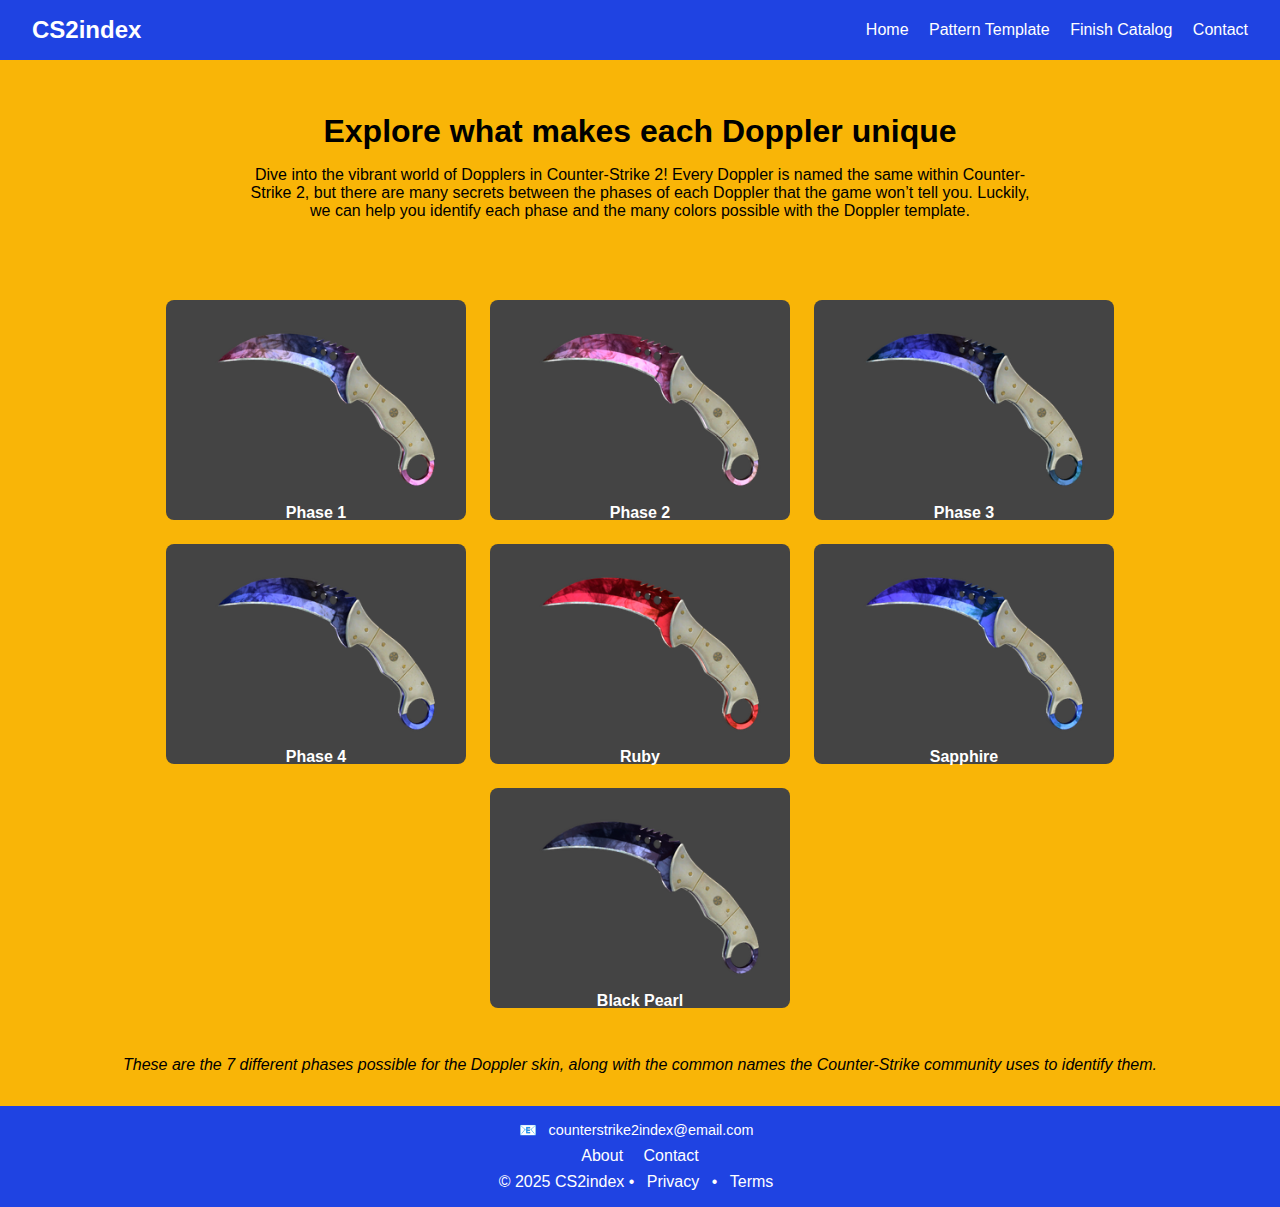
<file: index.html>
<!DOCTYPE html>
<html lang="en">
  <head>
    <!-- Google tag (gtag.js) -->
<script async src="https://www.googletagmanager.com/gtag/js?id=G-JVVRN4LEEB"></script>
<script>
  window.dataLayer = window.dataLayer || [];
  function gtag(){dataLayer.push(arguments);}
  gtag('js', new Date());

  gtag('config', 'G-JVVRN4LEEB');
</script>
    <meta charset="UTF-8" />
    <meta name="viewport" content="width=device-width, initial-scale=1.0" />
    <meta name="description" content="CS2 Index aims to inform Counter-Strike players on the many unique identifiers of the Doppler skin and its possible patterns.">
    <title>CS2index - Doppler Phases</title>
    <link href="styles.css" rel="stylesheet">
  </head>
  <body>
<div class="wrapper">
    <header class="header">
      <div class="logo">CS2index</div>
      <nav class="nav">
        <a href="index.html">Home</a>
        <a href="pattern-template.html">Pattern Template</a>
        <a href="finish-catalog.html">Finish Catalog</a>
        <a href="contact.html">Contact</a>
      </nav>
    </header>

    <section class="hero">
      <h1>Explore what makes each Doppler unique</h1>
      <p>
        Dive into the vibrant world of Dopplers in Counter-Strike 2! Every Doppler is named the same within Counter-Strike 2, but there are many secrets between the phases of each Doppler that the game won’t tell you. Luckily, we can help you identify each phase and the many colors possible with the Doppler template.
      </p>
    </section>

    <section class="image-grid">
      <div class="image-placeholder">
        <img src="images/karambit_phase1.png" alt="Karambit Doppler Phase 1">
        <p>Phase 1</p>
      </div>
      <div class="image-placeholder">
        <img src="images/karambit_phase2.png" alt="Karambit Doppler Phase 2">
        <p>Phase 2</p>
      </div>
      <div class="image-placeholder">
        <img src="images/karambit_phase3.png" alt="Karambit Doppler Phase 3">
        <p>Phase 3</p>
      </div>
      <div class="image-placeholder">
        <img src="images/karambit_phase4.png" alt="Karambit Doppler Phase 4">
        <p>Phase 4</p>
      </div>
      <div class="image-placeholder">
        <img src="images/karambit_ruby.png" alt="Karambit Doppler Ruby">
        <p>Ruby</p>
      </div>
      <div class="image-placeholder">
        <img src="images/karambit_sapphire.png" alt="Karambit Doppler Sapphire">
        <p>Sapphire</p>
      </div>
      <div class="image-placeholder black-pearl-center">
        <img src="images/karambit_blackpearl.png" alt="Karambit Doppler Black Pearl">
        <p>Black Pearl</p>
      </div>
    </section>

    <p class="caption">
      These are the 7 different phases possible for the Doppler skin, along with the common names the Counter-Strike community uses to identify them.
    </p>

    <footer class="footer">
      <div class="contact-email">
        <span>📧</span> <a href="mailto:counterstrike2index@email.com">counterstrike2index@email.com</a>
      </div>
      <div class="footer-links">
        <a href="#">About</a>
        <a href="contact.html">Contact</a>
      </div>
      <div class="copyright">
        &copy; 2025 CS2index &bull; <a href="#">Privacy</a> &bull; <a href="#">Terms</a>
      </div>
    </footer>
  </div>
</body>
</html>
</file>
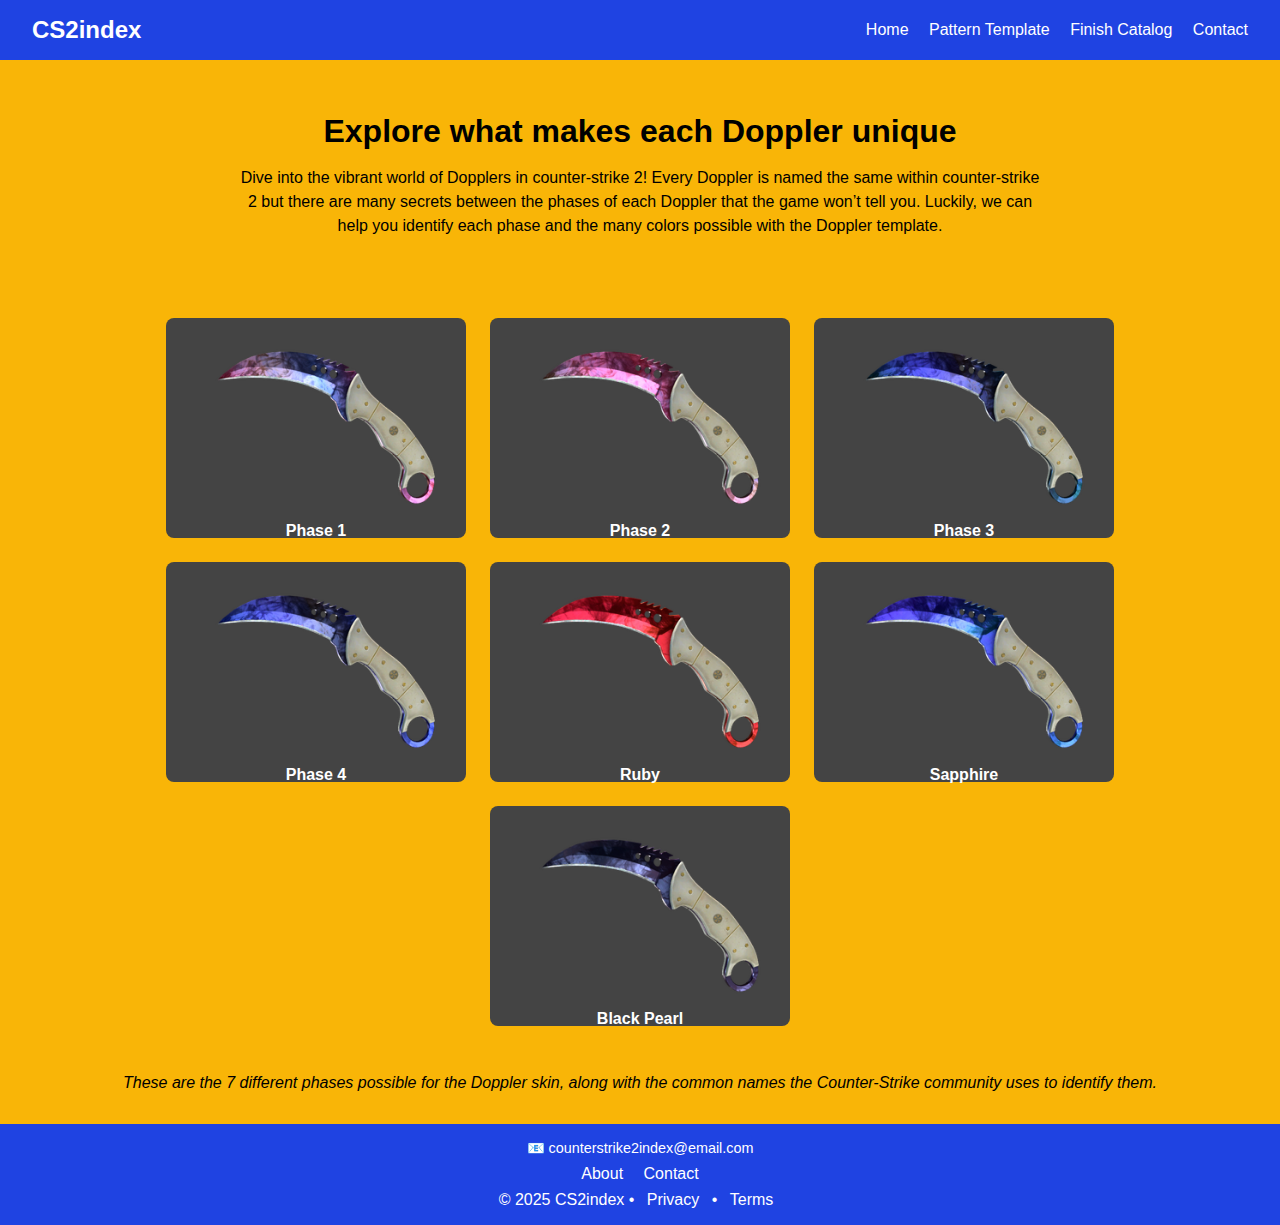
<file: project website/index.html>
<!DOCTYPE html>
<html lang="en">
  <head>
    <meta charset="UTF-8" />
    <meta name="viewport" content="width=device-width, initial-scale=1.0" />
    <title>CS2index - Doppler Phases</title>
    <link href="styles.css" rel="stylesheet">
  </head>
  <body>
    <!-- Header -->
    <header class="header">
      <div class="logo">CS2index</div>
      <nav class="nav">
        <a href="#">Home</a>
        <a href="#">Pattern Template</a>
        <a href="#">Finish Catalog</a>
        <a href="#">Contact</a>
      </nav>
    </header>

    <!-- Hero Section -->
    <section class="hero">
      <h1>Explore what makes each Doppler unique</h1>
      <p>
        Dive into the vibrant world of Dopplers in counter-strike 2! Every Doppler is named the same within counter-strike 2 but there are many secrets between the phases of each Doppler that the game won’t tell you. Luckily, we can help you identify each phase and the many colors possible with the Doppler template.
      </p>
    </section>

    <!-- Image Grid -->
    <section class="image-grid">
      <div class="image-placeholder">
        <img src="images/karambit_phase1.png" alt="Karambit Doppler Phase 1">
        <p>Phase 1</p>
      </div>
      <div class="image-placeholder">
        <img src="images/karambit_phase2.png" alt="Karambit Doppler Phase 2">
        <p>Phase 2</p>
      </div>
      <div class="image-placeholder">
        <img src="images/karambit_phase3.png" alt="Karambit Doppler Phase 3">
        <p>Phase 3</p>
      </div>
      <div class="image-placeholder">
        <img src="images/karambit_phase4.png" alt="Karambit Doppler Phase 4">
        <p>Phase 4</p>
      </div>
      <div class="image-placeholder">
        <img src="images/karambit_ruby.png" alt="Karambit Doppler Ruby">
        <p>Ruby</p>
      </div>
      <div class="image-placeholder">
        <img src="images/karambit_sapphire.png" alt="Karambit Doppler Sapphire">
        <p>Sapphire</p>
      </div>
      <div class="image-placeholder black-pearl-center">
        <img src="images/karambit_blackpearl.png" alt="Karambit Doppler Black Pearl">
        <p>Black Pearl</p>
      </div>
    </section>
    <p class="caption">These are the 7 different phases possible for the Doppler skin, along with the common names the Counter-Strike community uses to identify them.</p>

    <!-- Footer -->
    <footer class="footer">
      <div class="contact-email">
        <span>📧</span> counterstrike2index@email.com
      </div>
      <div class="footer-links">
        <a href="#">About</a>
        <a href="#">Contact</a>
      </div>
      <div class="copyright">
        &copy; 2025 CS2index &bull; <a href="#">Privacy</a> &bull; <a href="#">Terms</a>
      </div>
    </footer>
  </body>
</html>
</file>
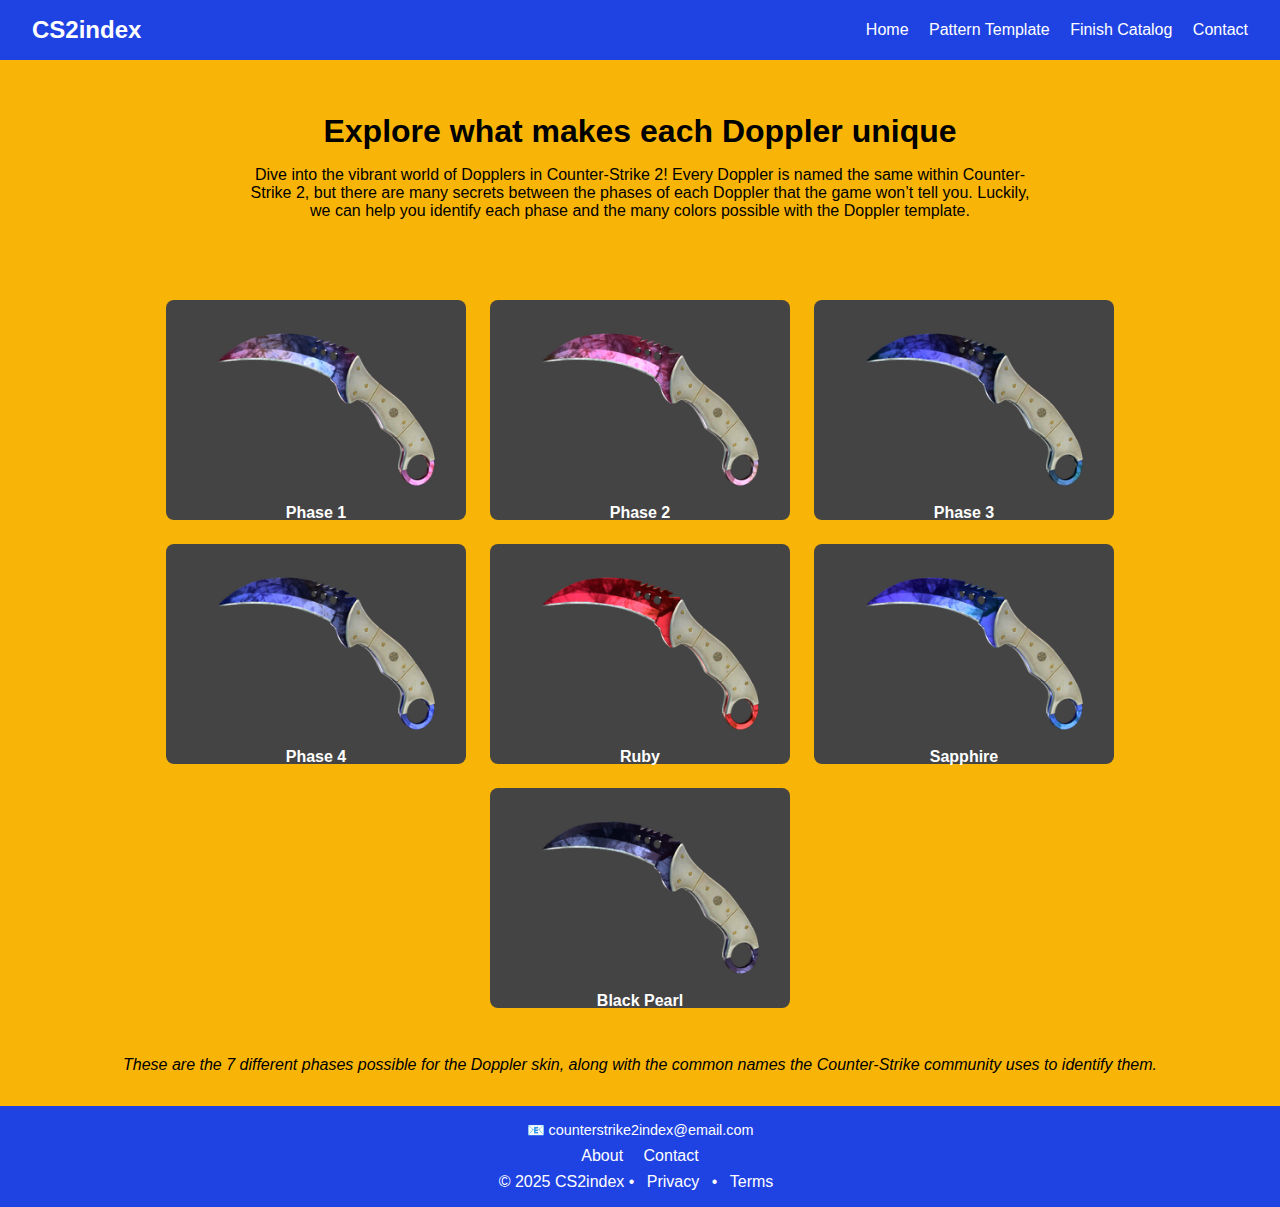
<file: project/index.html>
<!DOCTYPE html>
<html lang="en">
  <head>
    <meta charset="UTF-8" />
    <meta name="viewport" content="width=device-width, initial-scale=1.0" />
    <title>CS2index - Doppler Phases</title>
    <link href="styles.css" rel="stylesheet">
  </head>
  <body>
    <!-- Header -->
    <header class="header">
      <div class="logo">CS2index</div>
      <nav class="nav">
        <a href="index.html">Home</a>
        <a href="pattern-template.html">Pattern Template</a>
        <a href="finish-catalog.html">Finish Catalog</a>
        <a href="#">Contact</a>
      </nav>
    </header>

    <!-- Hero Section -->
    <section class="hero">
      <h1>Explore what makes each Doppler unique</h1>
      <p>
        Dive into the vibrant world of Dopplers in Counter-Strike 2! Every Doppler is named the same within Counter-Strike 2, but there are many secrets between the phases of each Doppler that the game won’t tell you. Luckily, we can help you identify each phase and the many colors possible with the Doppler template.
      </p>
    </section>

    <!-- Image Grid -->
    <section class="image-grid">
      <div class="image-placeholder">
        <img src="images/karambit_phase1.png" alt="Karambit Doppler Phase 1">
        <p>Phase 1</p>
      </div>
      <div class="image-placeholder">
        <img src="images/karambit_phase2.png" alt="Karambit Doppler Phase 2">
        <p>Phase 2</p>
      </div>
      <div class="image-placeholder">
        <img src="images/karambit_phase3.png" alt="Karambit Doppler Phase 3">
        <p>Phase 3</p>
      </div>
      <div class="image-placeholder">
        <img src="images/karambit_phase4.png" alt="Karambit Doppler Phase 4">
        <p>Phase 4</p>
      </div>
      <div class="image-placeholder">
        <img src="images/karambit_ruby.png" alt="Karambit Doppler Ruby">
        <p>Ruby</p>
      </div>
      <div class="image-placeholder">
        <img src="images/karambit_sapphire.png" alt="Karambit Doppler Sapphire">
        <p>Sapphire</p>
      </div>
      <div class="image-placeholder black-pearl-center">
        <img src="images/karambit_blackpearl.png" alt="Karambit Doppler Black Pearl">
        <p>Black Pearl</p>
      </div>
    </section>

    <p class="caption">
      These are the 7 different phases possible for the Doppler skin, along with the common names the Counter-Strike community uses to identify them.
    </p>

    <!-- Footer -->
    <footer class="footer">
      <div class="contact-email">
        <span>📧</span> counterstrike2index@email.com
      </div>
      <div class="footer-links">
        <a href="#">About</a>
        <a href="#">Contact</a>
      </div>
      <div class="copyright">
        &copy; 2025 CS2index &bull; <a href="#">Privacy</a> &bull; <a href="#">Terms</a>
      </div>
    </footer>
  </body>
</html>
</file>
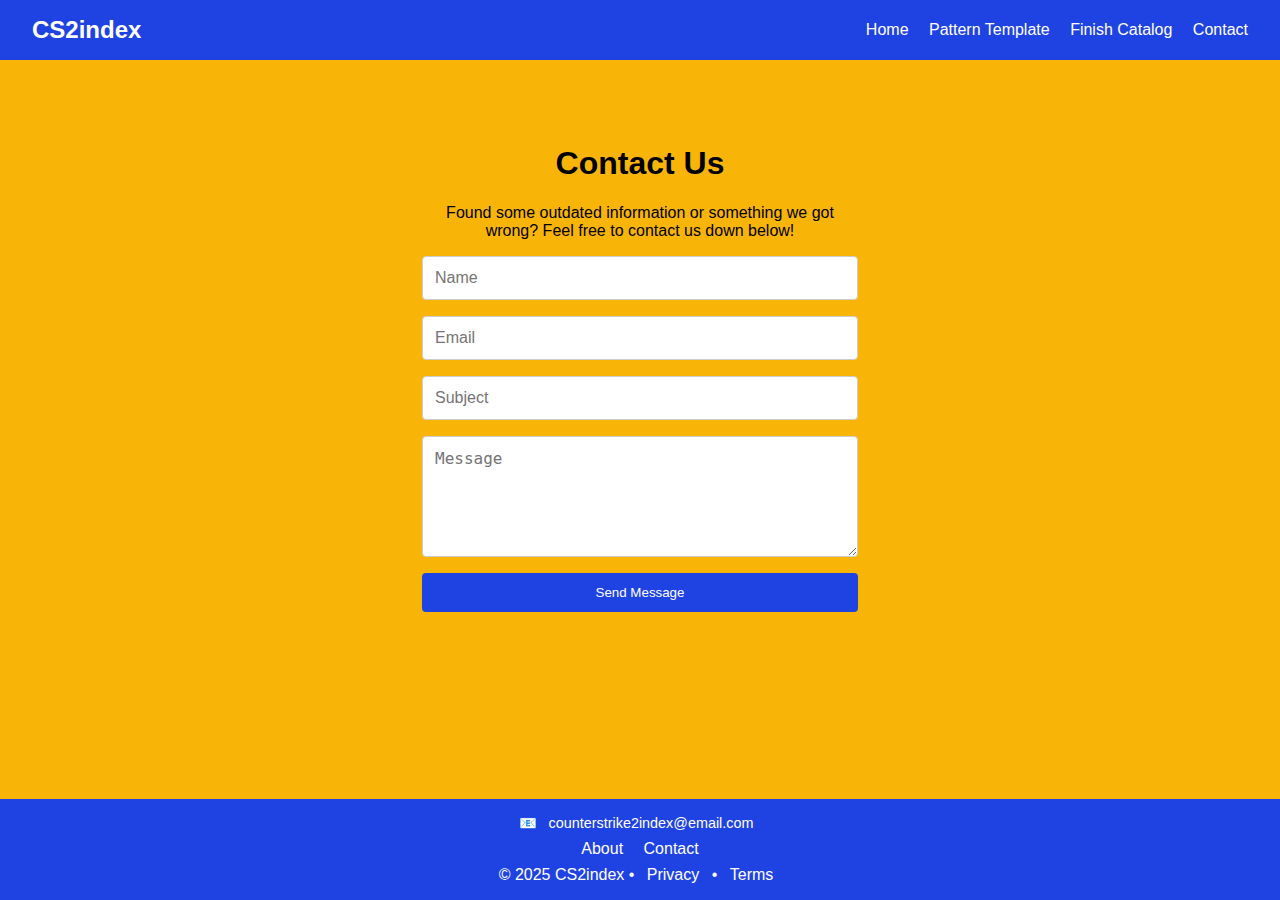
<file: contact.html>
<!DOCTYPE html>
<html lang="en">
<head>
  <!-- Google tag (gtag.js) -->
<script async src="https://www.googletagmanager.com/gtag/js?id=G-JVVRN4LEEB"></script>
<script>
  window.dataLayer = window.dataLayer || [];
  function gtag(){dataLayer.push(arguments);}
  gtag('js', new Date());

  gtag('config', 'G-JVVRN4LEEB');
</script>
    <meta charset="UTF-8" />
    <meta name="viewport" content="width=device-width, initial-scale=1.0"/>
    <meta name="description" content="CS2 Index aims to inform Counter-Strike players on the many unique identifiers of the Doppler skin and its possible patterns.">
    <title>Contact Us</title>
    <link rel="stylesheet" href="styles.css" />
    
</head>
<body>
<div class="wrapper">
    <header class="header">
      <div class="logo">CS2index</div>
      <nav class="nav">
        <a href="index.html">Home</a>
        <a href="pattern-template.html">Pattern Template</a>
        <a href="finish-catalog.html">Finish Catalog</a>
        <a href="contact.html">Contact</a>
      </nav>
    </header>
    <main><div class="contact-container">
        <div class="contact-container">
            <h1>Contact Us</h1>
            <p>Found some outdated information or something we got wrong? Feel free to contact us down below!</p>
            <form action="#" method="post" class="contact-form">
                <input type="text" id="name" name="name" placeholder="Name" required>
                <input type="email" id="email" name="email" placeholder="Email" required>
                <input type="text" id="subject" name="subject" placeholder="Subject" required>
                <textarea id="message" name="message" rows="5" placeholder="Message" required></textarea>
                <button type="submit">Send Message</button>
            </form>
        </div>
    </div></main>
    <footer class="footer">
      <div class="contact-email">
        <span>📧</span> <a href="mailto:counterstrike2index@email.com">counterstrike2index@email.com</a>
      </div>
      <div class="footer-links">
        <a href="#">About</a>
        <a href="contact.html">Contact</a>
      </div>
      <div class="copyright">
        &copy; 2025 CS2index &bull; <a href="#">Privacy</a> &bull; <a href="#">Terms</a>
      </div>
    </footer>
</div>
</div>
</body>
</html>
</file>
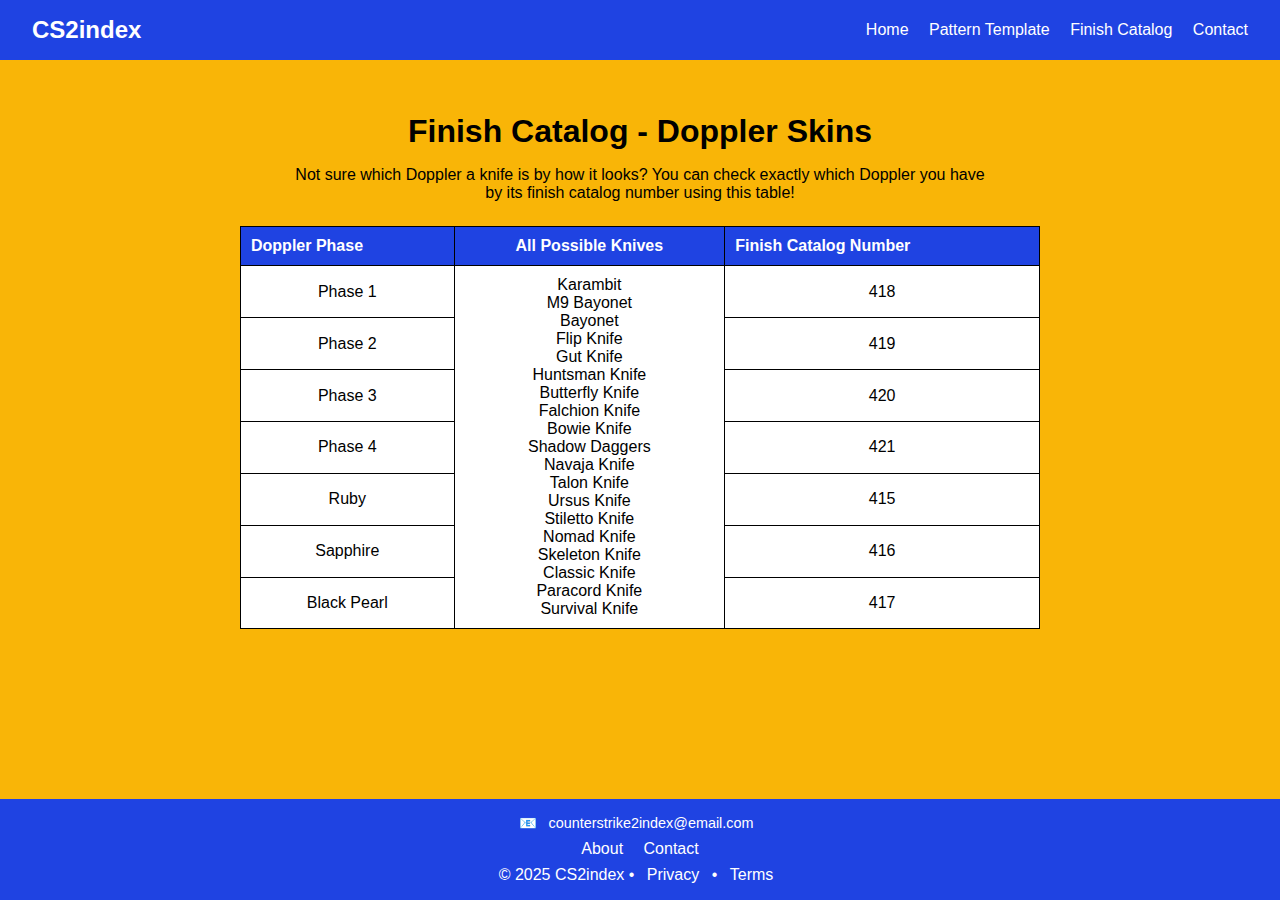
<file: finish-catalog.html>
<!DOCTYPE html>
<html lang="en">
<head>
  <!-- Google tag (gtag.js) -->
<script async src="https://www.googletagmanager.com/gtag/js?id=G-JVVRN4LEEB"></script>
<script>
  window.dataLayer = window.dataLayer || [];
  function gtag(){dataLayer.push(arguments);}
  gtag('js', new Date());

  gtag('config', 'G-JVVRN4LEEB');
</script>
  <meta charset="UTF-8" />
  <meta name="viewport" content="width=device-width, initial-scale=1.0" />
  <meta name="description" content="CS2 Index aims to inform Counter-Strike players on the many unique identifiers of the Doppler skin and its possible patterns.">
  <title>Finish Catalog - Doppler Phases</title>
  <link href="styles.css" rel="stylesheet" />
</head>
<body>
<div class="wrapper">
  <header class="header">
    <div class="logo">CS2index</div>
    <nav class="nav">
      <a href="index.html">Home</a>
      <a href="pattern-template.html">Pattern Template</a>
      <a href="finish-catalog.html">Finish Catalog</a>
      <a href="contact.html">Contact</a>
    </nav>
  </header>
<main>

  <section class="hero">
    <h1>Finish Catalog - Doppler Skins</h1>
    <p class="description">
      Not sure which Doppler a knife is by how it looks? You can check exactly which Doppler you have by its finish catalog number using this table!
    </p>
    <table>
      <thead>
        <tr>
          <th>Doppler Phase</th>
          <th>All Possible Knives</th>
          <th>Finish Catalog Number</th>
        </tr>
      </thead>
      <tbody>
        <tr>
          <td>Phase 1</td>
          <td rowspan="7">
            <ul>
              <li>Karambit</li>
              <li>M9 Bayonet</li>
              <li>Bayonet</li>
              <li>Flip Knife</li>
              <li>Gut Knife</li>
              <li>Huntsman Knife</li>
              <li>Butterfly Knife</li>
              <li>Falchion Knife</li>
              <li>Bowie Knife</li>
              <li>Shadow Daggers</li>
              <li>Navaja Knife</li>
              <li>Talon Knife</li>
              <li>Ursus Knife</li>
              <li>Stiletto Knife</li>
              <li>Nomad Knife</li>
              <li>Skeleton Knife</li>
              <li>Classic Knife</li>
              <li>Paracord Knife</li>
              <li>Survival Knife</li>
            </ul>
          </td>
          <td>418</td>
        </tr>
        <tr><td>Phase 2</td><td>419</td></tr>
        <tr><td>Phase 3</td><td>420</td></tr>
        <tr><td>Phase 4</td><td>421</td></tr>
        <tr><td>Ruby</td><td>415</td></tr>
        <tr><td>Sapphire</td><td>416</td></tr>
        <tr><td>Black Pearl</td><td>417</td></tr>
      </tbody>
    </table>
  </section>

  </main>
<footer class="footer">
    <div class="contact-email">
      <span>📧</span> <a href="mailto:counterstrike2index@email.com">counterstrike2index@email.com</a>
    </div>
    <div class="footer-links">
      <a href="#">About</a>
      <a href="contact.html">Contact</a>
    </div>
    <div class="copyright">
      &copy; 2025 CS2index &bull; <a href="#">Privacy</a> &bull; <a href="#">Terms</a>
    </div>
  </footer>
</div>
</body>
</html>
</file>
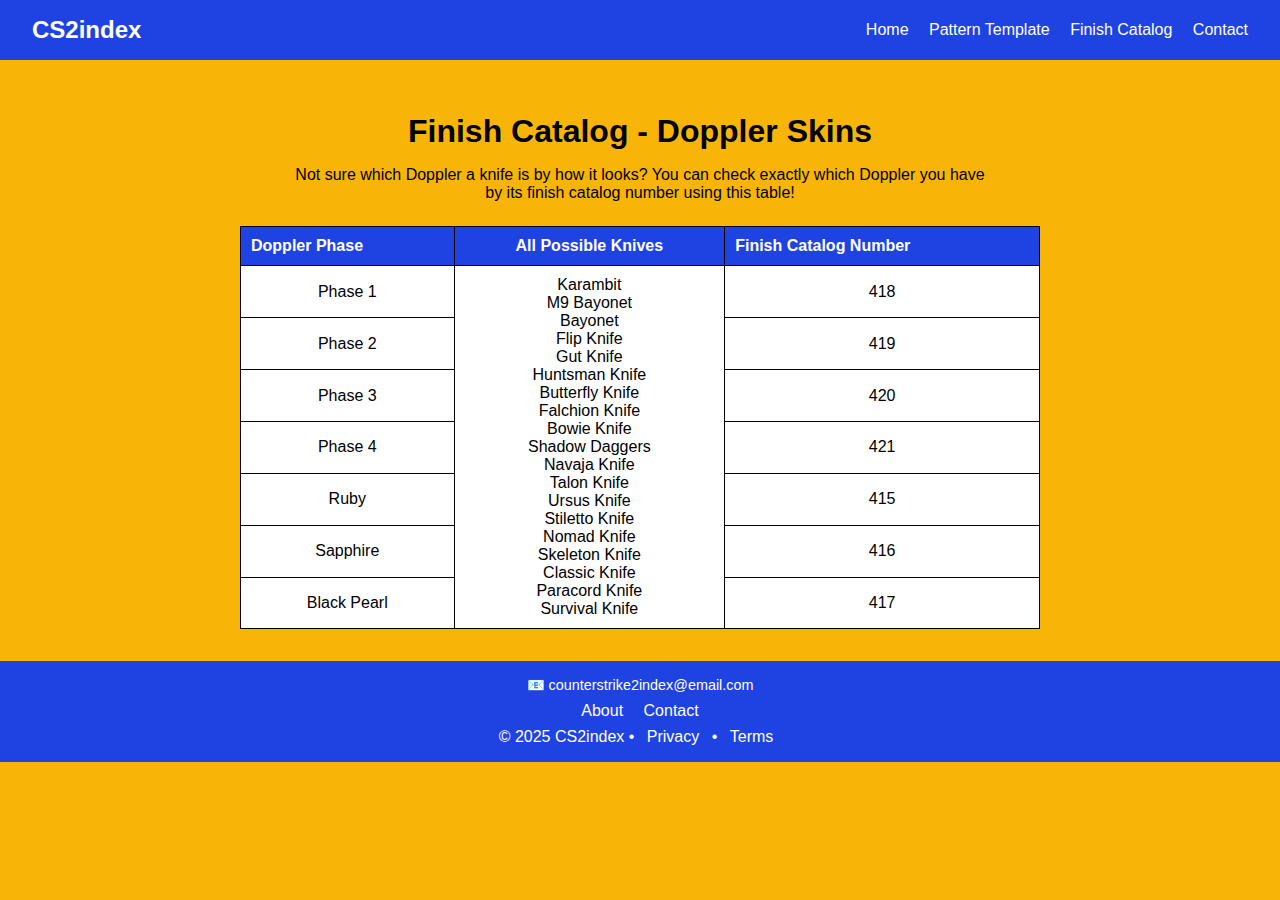
<file: project/finish-catalog.html>
<!DOCTYPE html>
<html lang="en">
<head>
  <meta charset="UTF-8" />
  <meta name="viewport" content="width=device-width, initial-scale=1.0" />
  <title>Finish Catalog - Doppler Phases</title>
  <link href="styles.css" rel="stylesheet" />
</head>
<body>
  <!-- Header -->
  <header class="header">
    <div class="logo">CS2index</div>
    <nav class="nav">
      <a href="index.html">Home</a>
      <a href="pattern-template.html">Pattern Template</a>
      <a href="finish-catalog.html">Finish Catalog</a>
      <a href="#">Contact</a>
    </nav>
  </header>

  <!-- Main Section -->
  <section class="hero">
    <h1>Finish Catalog - Doppler Skins</h1>
    <p class="description">
      Not sure which Doppler a knife is by how it looks? You can check exactly which Doppler you have by its finish catalog number using this table!
    </p>
    <table>
      <thead>
        <tr>
          <th>Doppler Phase</th>
          <th>All Possible Knives</th>
          <th>Finish Catalog Number</th>
        </tr>
      </thead>
      <tbody>
        <tr>
          <td>Phase 1</td>
          <td rowspan="7">
            <ul>
              <li>Karambit</li>
              <li>M9 Bayonet</li>
              <li>Bayonet</li>
              <li>Flip Knife</li>
              <li>Gut Knife</li>
              <li>Huntsman Knife</li>
              <li>Butterfly Knife</li>
              <li>Falchion Knife</li>
              <li>Bowie Knife</li>
              <li>Shadow Daggers</li>
              <li>Navaja Knife</li>
              <li>Talon Knife</li>
              <li>Ursus Knife</li>
              <li>Stiletto Knife</li>
              <li>Nomad Knife</li>
              <li>Skeleton Knife</li>
              <li>Classic Knife</li>
              <li>Paracord Knife</li>
              <li>Survival Knife</li>
            </ul>
          </td>
          <td>418</td>
        </tr>
        <tr><td>Phase 2</td><td>419</td></tr>
        <tr><td>Phase 3</td><td>420</td></tr>
        <tr><td>Phase 4</td><td>421</td></tr>
        <tr><td>Ruby</td><td>415</td></tr>
        <tr><td>Sapphire</td><td>416</td></tr>
        <tr><td>Black Pearl</td><td>417</td></tr>
      </tbody>
    </table>
  </section>

  <!-- Footer -->
  <footer class="footer">
    <div class="contact-email">
      <span>📧</span> counterstrike2index@email.com
    </div>
    <div class="footer-links">
      <a href="#">About</a>
      <a href="#">Contact</a>
    </div>
    <div class="copyright">
      &copy; 2025 CS2index &bull; <a href="#">Privacy</a> &bull; <a href="#">Terms</a>
    </div>
  </footer>
</body>
</html>
</file>
<file: styles.css>
:root {
  --text: #000000;
  --background: #f9b507;
  --primary: #1f43e2;
  --secondary: #1f43e2;
  --accent: #ffffff;
}

body {
  margin: 0;
  font-family: Arial, sans-serif;
  background-color: var(--background);
  color: var(--text);
}

.header {
  display: flex;
  justify-content: space-between;
  align-items: center;
  padding: 1rem 2rem;
  background-color: var(--primary);
  color: var(--accent);
}

.logo {
  font-size: 1.5rem;
  font-weight: bold;
}

.nav a {
  margin-left: 1rem;
  color: var(--accent);
  text-decoration: none;
  font-weight: 500;
}

.hero {
  text-align: center;
  padding: 2rem;
  max-width: 800px;
  margin: 0 auto;
}

.hero h1 {
  font-size: 2rem;
  margin-bottom: 1rem;
  color: var(--text);
}

.description {
  font-size: 1rem;
  color: var(--text);
  margin-bottom: 1.5rem;
  max-width: 700px;
  margin-left: auto;
  margin-right: auto;
}

table {
  width: 100%;
  border-collapse: collapse;
  background-color: #fff;
  border: 1px solid black;
}

th, td {
  padding: 10px;
  border-right: 1px solid black;
  border-bottom: 1px solid black;
}

th:last-child, td:last-child {
  border-right: none;
}

thead tr {
  background-color: var(--primary);
  color: var(--accent);
}

th {
  text-align: left;
}

th:nth-child(2) {
  text-align: center;
}

td:nth-child(2) {
  vertical-align: middle;
}

ul {
  list-style-type: none;
  padding-left: 0;
  margin: 0;
}

.image-grid {
  display: grid;
  grid-template-columns: repeat(3, 300px);
  grid-template-rows: repeat(2, 220px) 220px;
  gap: 1.5rem 1.5rem;
  padding: 2rem;
  width: max-content;
  justify-content: center;
  margin-left: auto;
  margin-right: auto;
}

.image-placeholder:nth-child(1) { grid-column: 1; grid-row: 1; }
.image-placeholder:nth-child(2) { grid-column: 2; grid-row: 1; }
.image-placeholder:nth-child(3) { grid-column: 3; grid-row: 1; }
.image-placeholder:nth-child(4) { grid-column: 1; grid-row: 2; }
.image-placeholder:nth-child(5) { grid-column: 2; grid-row: 2; }
.image-placeholder:nth-child(6) { grid-column: 3; grid-row: 2; }
.image-placeholder:nth-child(7) {
  grid-column: 1 / 4;
  grid-row: 3;
  justify-self: center;
  margin: 0 auto;
}

.image-placeholder {
  background-color: #444444;
  padding: 1rem;
  text-align: center;
  width: 300px;
  border-radius: 8px;
  box-sizing: border-box;
}

.image-placeholder img {
  width: 300px;
  height: 180px;
  object-fit: contain;
  display: block;
  margin-bottom: 0.5rem;
}

.image-placeholder p {
  margin: 0;
  font-weight: bold;
  color: white;
}

.black-pearl-center {
  max-width: 300px;
  text-align: center;
}

.caption {
  text-align: center;
  font-style: italic;
  color: var(--text);
  margin-bottom: 2rem;
}

.template-container {
  margin-top: 2rem;
  text-align: center;
}

.template-image {
  max-width: 100%;
  height: auto;
  border: 2px solid #000;
  border-radius: 8px;
  margin-bottom: 1rem;
}

.video-container {
  margin-top: 2rem;
  text-align: center;
  max-width: 800px;
  margin-left: auto;
  margin-right: auto;
}

.template-video {
  width: 100%;
  max-width: 800px;
  border-radius: 8px;
  border: 2px solid #000;
  margin-bottom: 1rem;
}

.video-description {
  font-size: 1rem;
  color: var(--text);
  text-align: left;
  line-height: 1.6;
  padding: 0 1rem;
  max-width: 800px;
  margin: 0 auto;
}

.video-description a {
  color: var(--primary);
  font-weight: bold;
  text-decoration: none;
}

.footer {
  background-color: var(--primary);
  color: var(--accent);
  padding: 1rem 2rem;
  display: flex;
  flex-direction: column;
  align-items: center;
  gap: 0.5rem;
}

.footer-links a,
.footer a {
  color: var(--accent);
  text-decoration: none;
  margin: 0 0.5rem;
}

.contact-email {
  font-size: 0.9rem;
}

.contact-container {
  text-align: center;
  max-width: 500px;
  margin: 0 auto;
  padding: 2rem;
}

.contact-form {
  display: flex;
  flex-direction: column;
  gap: 1rem;
  margin-top: 1rem;
}

.contact-form input,
.contact-form textarea {
  padding: 0.75rem;
  border: 1px solid #ccc;
  border-radius: 4px;
  font-size: 1rem;
}

.contact-form button {
  padding: 0.75rem;
  background-color: var(--primary);
  color: white;
  border: none;
  border-radius: 4px;
  cursor: pointer;
}

html, body {
  height: 100%;
  margin: 0;
}

.wrapper {
  min-height: 100%;
  display: flex;
  flex-direction: column;
}

main {
  flex: 1;
}
</file>
<file: project website/styles.css>
:root {
  --text: #000000;
  --background: #f9b507;
  --primary: #1f43e2;
  --secondary: #1f43e2;
  --accent: #ffffff;
}

body {
  margin: 0;
  font-family: Arial, sans-serif;
  background-color: var(--background);
  color: var(--text);
}

.header {
  display: flex;
  justify-content: space-between;
  align-items: center;
  padding: 1rem 2rem;
  background-color: #1f43e2;
  color: var(--accent);
}

.logo {
  font-size: 1.5rem;
  font-weight: bold;
}

.nav a {
  margin-left: 1rem;
  color: var(--accent);
  text-decoration: none;
  font-weight: 500;
}

.hero {
  text-align: center;
  padding: 2rem;
  max-width: 800px;
  margin: 0 auto;
}

.hero h1 {
  font-size: 2rem;
  margin-bottom: 1rem;
  color: var(--text);
}

.hero p {
  font-size: 1rem;
  line-height: 1.5;
  color: var(--text);
}

.image-grid {
  display: grid;
  grid-template-columns: repeat(3, 300px);
  grid-template-rows: repeat(2, 220px) 220px;
  gap: 1.5rem 1.5rem;
  padding: 2rem;
  width: max-content;
  justify-content: center;
  margin-left: auto;
  margin-right: auto;
}

.image-placeholder:nth-child(1) {
  grid-column: 1;
  grid-row: 1;
}

.image-placeholder:nth-child(2) {
  grid-column: 2;
  grid-row: 1;
}

.image-placeholder:nth-child(3) {
  grid-column: 3;
  grid-row: 1;
}

.image-placeholder:nth-child(4) {
  grid-column: 1;
  grid-row: 2;
}

.image-placeholder:nth-child(5) {
  grid-column: 2;
  grid-row: 2;
}

.image-placeholder:nth-child(6) {
  grid-column: 3;
  grid-row: 2;
}

.image-placeholder:nth-child(7) {
  grid-column: 1 / 4;
  grid-row: 3;
  justify-self: center;
  margin: 0 auto;
}

.image-placeholder {
  background-color: #444444;
  padding: 1rem;
  text-align: center;
  width: 300px;
  border-radius: 8px;
  box-sizing: border-box;
}

.image-placeholder img {
  width: 300px;
  height: 180px;
  object-fit: contain;
  display: block;
  margin-bottom: 0.5rem;
}

.image-placeholder p {
  margin: 0;
  font-weight: bold;
  color: white;
}

.black-pearl-center {
  max-width: 300px;
  text-align: center;
}

.caption {
  text-align: center;
  font-style: italic;
  color: var(--text);
  margin-bottom: 2rem;
}

.footer {
  background-color: #1f43e2;
  color: var(--accent);
  padding: 1rem 2rem;
  display: flex;
  flex-direction: column;
  align-items: center;
  gap: 0.5rem;
}

.footer-links a,
.footer a {
  color: var(--accent);
  text-decoration: none;
  margin: 0 0.5rem;
}

.contact-email {
  font-size: 0.9rem;
}
</file>
<file: project/styles.css>
:root {
  --text: #000000;
  --background: #f9b507;
  --primary: #1f43e2;
  --secondary: #1f43e2;
  --accent: #ffffff;
}

body {
  margin: 0;
  font-family: Arial, sans-serif;
  background-color: var(--background);
  color: var(--text);
}

.header {
  display: flex;
  justify-content: space-between;
  align-items: center;
  padding: 1rem 2rem;
  background-color: var(--primary);
  color: var(--accent);
}

.logo {
  font-size: 1.5rem;
  font-weight: bold;
}

.nav a {
  margin-left: 1rem;
  color: var(--accent);
  text-decoration: none;
  font-weight: 500;
}

.hero {
  text-align: center;
  padding: 2rem;
  max-width: 800px;
  margin: 0 auto;
}

.hero h1 {
  font-size: 2rem;
  margin-bottom: 1rem;
  color: var(--text);
}

.description {
  font-size: 1rem;
  color: var(--text);
  margin-bottom: 1.5rem;
  max-width: 700px;
  margin-left: auto;
  margin-right: auto;
}

/* Doppler table styles */
table {
  width: 100%;
  border-collapse: collapse;
  background-color: #fff;
  border: 1px solid black;
}

th, td {
  padding: 10px;
  border-right: 1px solid black;
  border-bottom: 1px solid black;
}

th:last-child, td:last-child {
  border-right: none;
}

thead tr {
  background-color: var(--primary);
  color: var(--accent);
}

th {
  text-align: left;
}

th:nth-child(2) {
  text-align: center;
}

td:nth-child(2) {
  vertical-align: middle;
}

ul {
  list-style-type: none;
  padding-left: 0;
  margin: 0;
}

/* Image grid styles */
.image-grid {
  display: grid;
  grid-template-columns: repeat(3, 300px);
  grid-template-rows: repeat(2, 220px) 220px;
  gap: 1.5rem 1.5rem;
  padding: 2rem;
  width: max-content;
  justify-content: center;
  margin-left: auto;
  margin-right: auto;
}

.image-placeholder:nth-child(1) { grid-column: 1; grid-row: 1; }
.image-placeholder:nth-child(2) { grid-column: 2; grid-row: 1; }
.image-placeholder:nth-child(3) { grid-column: 3; grid-row: 1; }
.image-placeholder:nth-child(4) { grid-column: 1; grid-row: 2; }
.image-placeholder:nth-child(5) { grid-column: 2; grid-row: 2; }
.image-placeholder:nth-child(6) { grid-column: 3; grid-row: 2; }
.image-placeholder:nth-child(7) {
  grid-column: 1 / 4;
  grid-row: 3;
  justify-self: center;
  margin: 0 auto;
}

.image-placeholder {
  background-color: #444444;
  padding: 1rem;
  text-align: center;
  width: 300px;
  border-radius: 8px;
  box-sizing: border-box;
}

.image-placeholder img {
  width: 300px;
  height: 180px;
  object-fit: contain;
  display: block;
  margin-bottom: 0.5rem;
}

.image-placeholder p {
  margin: 0;
  font-weight: bold;
  color: white;
}

.black-pearl-center {
  max-width: 300px;
  text-align: center;
}

.caption {
  text-align: center;
  font-style: italic;
  color: var(--text);
  margin-bottom: 2rem;
}

/* Pattern template styles */
.template-container {
  margin-top: 2rem;
  text-align: center;
}

.template-image {
  max-width: 100%;
  height: auto;
  border: 2px solid #000;
  border-radius: 8px;
  margin-bottom: 1rem;
}

/* Video section */
.video-container {
  margin-top: 2rem;
  text-align: center;
  max-width: 800px;
  margin-left: auto;
  margin-right: auto;
}

.template-video {
  width: 100%;
  max-width: 800px;
  border-radius: 8px;
  border: 2px solid #000;
  margin-bottom: 1rem;
}

.video-description {
  font-size: 1rem;
  color: var(--text);
  text-align: left;
  line-height: 1.6;
  padding: 0 1rem;
  max-width: 800px;
  margin: 0 auto;
}

.video-description a {
  color: var(--primary);
  font-weight: bold;
  text-decoration: none;
}

/* Footer styles */
.footer {
  background-color: var(--primary);
  color: var(--accent);
  padding: 1rem 2rem;
  display: flex;
  flex-direction: column;
  align-items: center;
  gap: 0.5rem;
}

.footer-links a,
.footer a {
  color: var(--accent);
  text-decoration: none;
  margin: 0 0.5rem;
}

.contact-email {
  font-size: 0.9rem;
}
</file>
